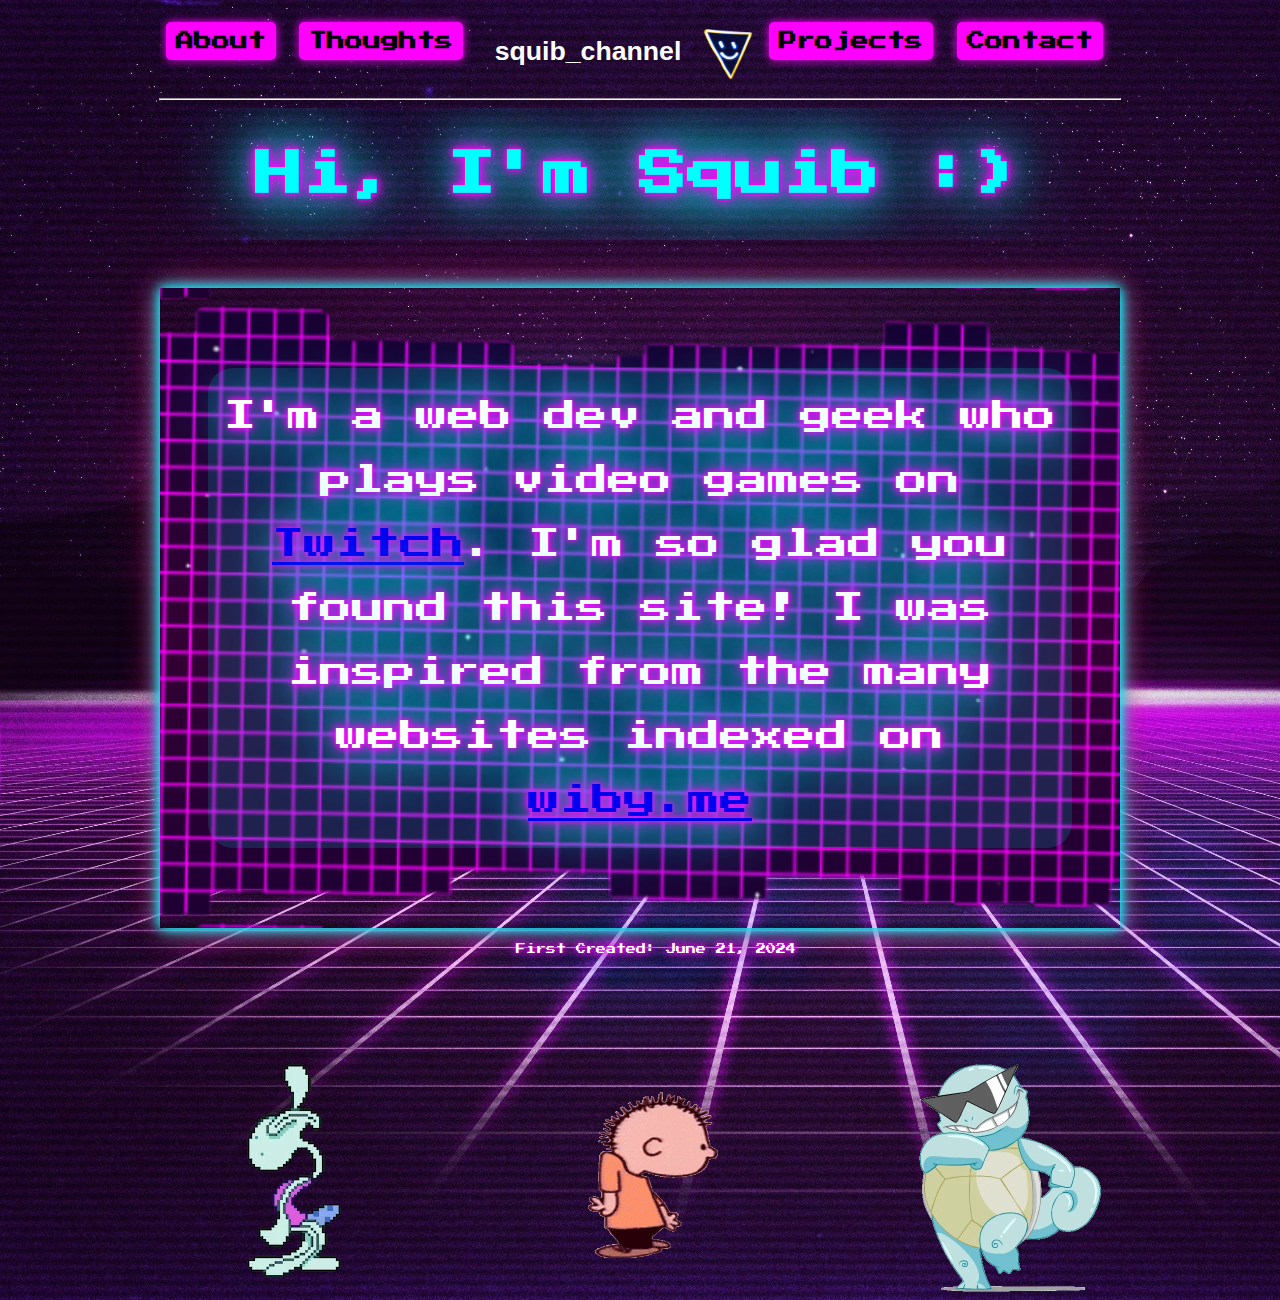
<file: index.html>
<!DOCTYPE html>
<html lang="en">
  <head>
    <meta charset="UTF-8" />
    <meta name="viewport" content="width=device-width, initial-scale=1.0" />
    <title>Squib Old Web</title>
    <link rel="stylesheet" type="text/css" href="styles.css" />
    <link
      href="https://fonts.googleapis.com/css2?family=Press+Start+2P&display=swap"
      rel="stylesheet"
    />
  </head>

  <body>
    <table class="squib-table" id="main-table">
      <tr class="nav-row">
        <td class="nav-cell">
          <button class="nav-button">
            <a class="nav-link" href="pages/about.html">About</a>
          </button>
        </td>
        <td class="nav-cell">
          <button class="nav-button">
            <a class="nav-link" href="pages/thoughts.html">Thoughts</a>
          </button>
        </td>
        <td class="nav-cell">
          <button id="home-button">
            <h1>
              <a class="home-nav-link" href="index.html">squib_channel</a>
            </h1>
          </button>
          <img
            id="squib-icon"
            src="Resources/Images/square_squib_chip.png"
            width="50"
          />
        </td>
        <td class="nav-cell">
          <button class="nav-button">
            <a class="nav-link" href="pages/projects.html">Projects</a>
          </button>
        </td>
        <td class="nav-cell">
          <button class="nav-button">
            <a class="nav-link" href="pages/contact.html">Contact</a>
          </button>
        </td>
      </tr>
    </table>
    <hr />

    <table class="squib-table" id="welcome-table">
      <span><th id="welcome-header">Hi, I'm Squib :)</th></span>
    </table>
    <div id="welcome-body">
      <!-- <p id="welcome-text-main">Hi, I'm Squib :)</p> -->

      <div id="welcome-text-container">
        <div class="welcome-flair-box">
          <p class="welcome-text">
            I'm a web dev and geek who plays video games on
            <a href="https://www.twitch.tv/squib_channel" target="_blank"
              >Twitch</a
            >. I'm so glad you found this site! I was inspired from the many
            websites indexed on
            <a href="https://wiby.me/" target="_blank">wiby.me</a>
          </p>
        </div>
        <!-- <div class="welcome-flair-box">
          <p class="welcome-text">
            Lorem ipsum dolor sit amet consectetur adipisicing elit. Non iure
            inventore asperiores aut, placeat omnis eius alias doloremque eos
            odit veritatis impedit magnam quas eaque natus. Nihil tempore
            quisquam perspiciatis!
          </p>
        </div> -->
      </div>
    </div>
    <div id="created-at">First Created: June 21, 2024</div>
    <div id="gif-container">
      <img
        class="index-gif"
        src="Resources/Gifs/squiddance_converted.gif"
        width="250"
        height="250"
      />
      <img
        class="index-gif"
        src="Resources/Gifs/charlie_dance.gif"
        width="250"
        height="250"
      />
      <img
        class="index-gif"
        src="Resources/Gifs/happy_squirtle_squad_converted.gif"
        width="250"
        height="250"
      />
    </div>
  </body>
</html>
</file>
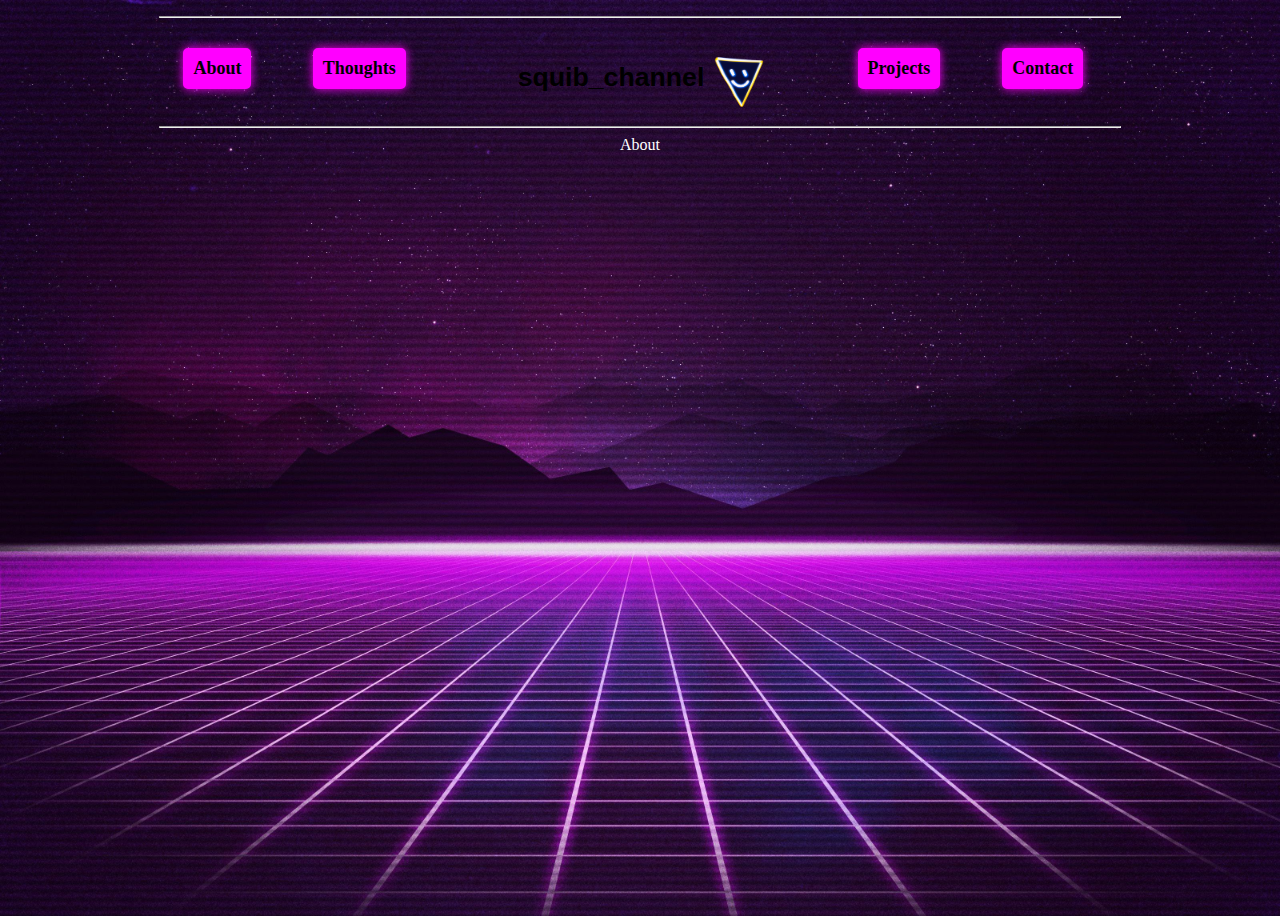
<file: about.html>
<!DOCTYPE html>
<html lang="en">
  <head>
    <meta charset="UTF-8" />
    <meta name="viewport" content="width=device-width, initial-scale=1.0" />
    <title>About</title>
    <link rel="stylesheet" type="text/css" href="styles.css" />
  </head>

  <body>
    <hr />
    <table class="squib-table" id="main-table">
      <tr class="nav-row">
        <td class="nav-cell">
          <button class="nav-button">
            <a class="nav-link" href="about.html">About</a>
          </button>
        </td>
        <td class="nav-cell">
          <button class="nav-button">
            <a class="nav-link" href="thoughts.html">Thoughts</a>
          </button>
        </td>
        <td class="nav-cell">
          <button id="home-button">
            <h1><a class="nav-link" href="index.html">squib_channel</a></h1>
          </button>
          <img
            id="squib-icon"
            src="/Resources/Images/square_squib_chip.png"
            width="50"
          />
        </td>
        <td class="nav-cell">
          <button class="nav-button">
            <a class="nav-link" href="projects.html">Projects</a>
          </button>
        </td>
        <td class="nav-cell">
          <button class="nav-button">
            <a class="nav-link" href="contact.html">Contact</a>
          </button>
        </td>
      </tr>
    </table>
    <hr />

    About
  </body>
</html>
</file>
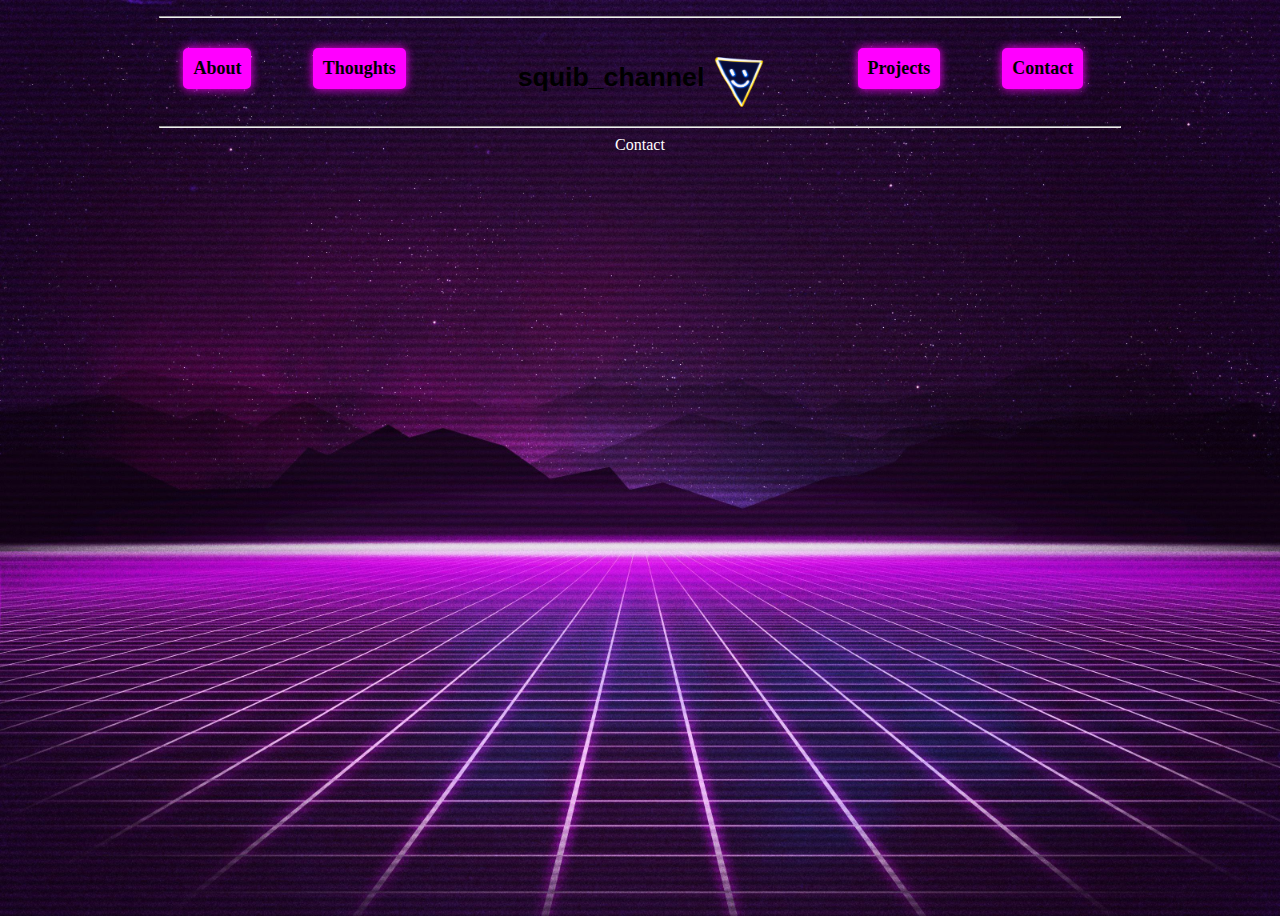
<file: contact.html>
<!DOCTYPE html>
<html lang="en">
  <head>
    <meta charset="UTF-8" />
    <meta name="viewport" content="width=device-width, initial-scale=1.0" />
    <title>Contact</title>
    <link rel="stylesheet" type="text/css" href="styles.css" />
  </head>

  <body>
    <hr />
    <table class="squib-table" id="main-table">
      <tr class="nav-row">
        <td class="nav-cell">
          <button class="nav-button">
            <a class="nav-link" href="about.html">About</a>
          </button>
        </td>
        <td class="nav-cell">
          <button class="nav-button">
            <a class="nav-link" href="thoughts.html">Thoughts</a>
          </button>
        </td>
        <td class="nav-cell">
          <button id="home-button">
            <h1><a class="nav-link" href="index.html">squib_channel</a></h1>
          </button>
          <img
            id="squib-icon"
            src="/Resources/Images/square_squib_chip.png"
            width="50"
          />
        </td>
        <td class="nav-cell">
          <button class="nav-button">
            <a class="nav-link" href="projects.html">Projects</a>
          </button>
        </td>
        <td class="nav-cell">
          <button class="nav-button">
            <a class="nav-link" href="contact.html">Contact</a>
          </button>
        </td>
      </tr>
    </table>
    <hr />

    Contact
  </body>
</html>
</file>
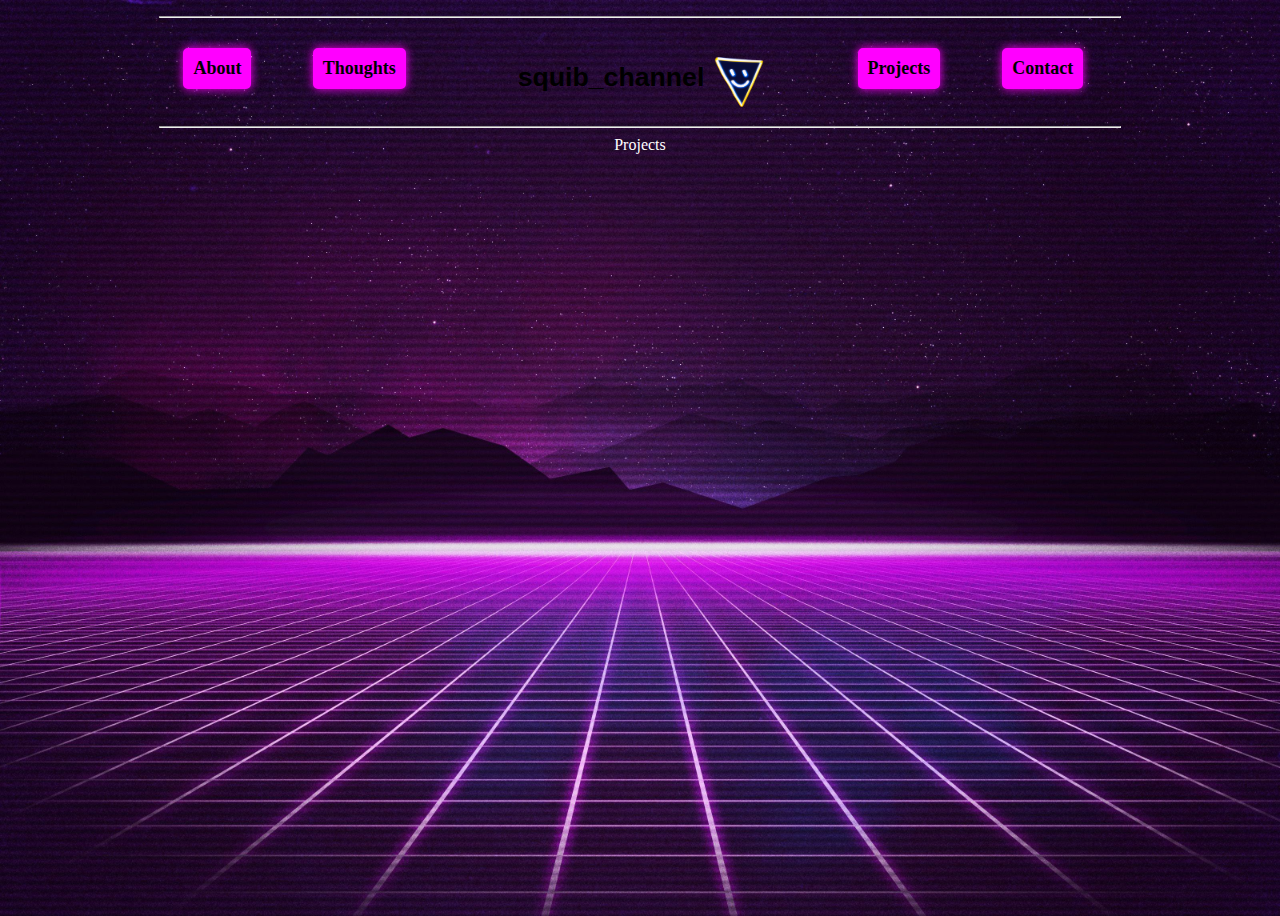
<file: projects.html>
<!DOCTYPE html>
<html lang="en">
  <head>
    <meta charset="UTF-8" />
    <meta name="viewport" content="width=device-width, initial-scale=1.0" />
    <title>Projects</title>
    <link rel="stylesheet" type="text/css" href="styles.css" />
  </head>

  <body>
    <hr />
    <table class="squib-table" id="main-table">
      <tr class="nav-row">
        <td class="nav-cell">
          <button class="nav-button">
            <a class="nav-link" href="about.html">About</a>
          </button>
        </td>
        <td class="nav-cell">
          <button class="nav-button">
            <a class="nav-link" href="thoughts.html">Thoughts</a>
          </button>
        </td>
        <td class="nav-cell">
          <button id="home-button">
            <h1><a class="nav-link" href="index.html">squib_channel</a></h1>
          </button>
          <img
            id="squib-icon"
            src="/Resources/Images/square_squib_chip.png"
            width="50"
          />
        </td>
        <td class="nav-cell">
          <button class="nav-button">
            <a class="nav-link" href="projects.html">Projects</a>
          </button>
        </td>
        <td class="nav-cell">
          <button class="nav-button">
            <a class="nav-link" href="contact.html">Contact</a>
          </button>
        </td>
      </tr>
    </table>
    <hr />

    Projects
  </body>
</html>
</file>
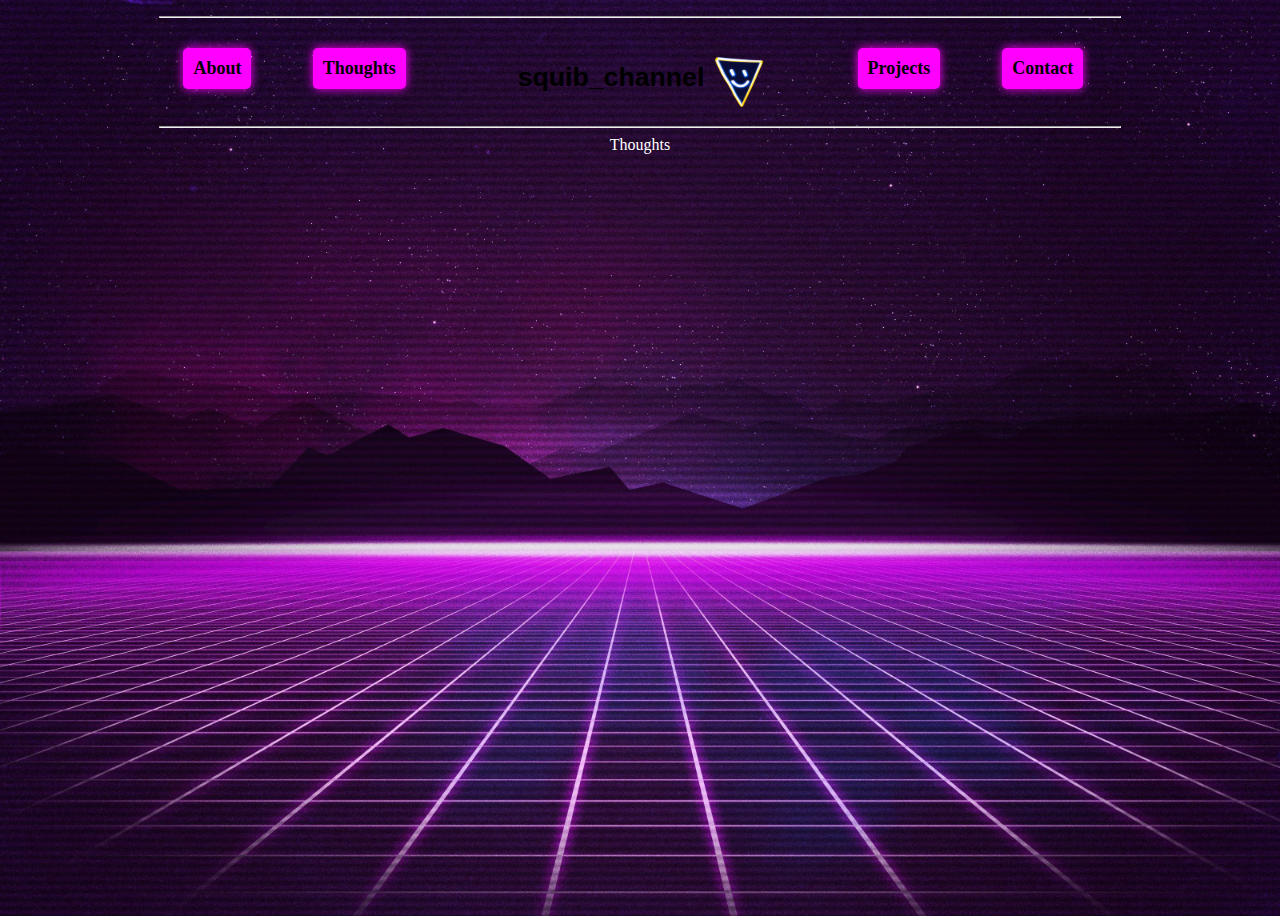
<file: thoughts.html>
<!DOCTYPE html>
<html lang="en">
  <head>
    <meta charset="UTF-8" />
    <meta name="viewport" content="width=device-width, initial-scale=1.0" />
    <title>Thoughts</title>
    <link rel="stylesheet" type="text/css" href="styles.css" />
  </head>

  <body>
    <hr />
    <table class="squib-table" id="main-table">
      <tr class="nav-row">
        <td class="nav-cell">
          <button class="nav-button">
            <a class="nav-link" href="about.html">About</a>
          </button>
        </td>
        <td class="nav-cell">
          <button class="nav-button">
            <a class="nav-link" href="thoughts.html">Thoughts</a>
          </button>
        </td>
        <td class="nav-cell">
          <button id="home-button">
            <h1><a class="nav-link" href="index.html">squib_channel</a></h1>
          </button>
          <img
            id="squib-icon"
            src="/Resources/Images/square_squib_chip.png"
            width="50"
          />
        </td>
        <td class="nav-cell">
          <button class="nav-button">
            <a class="nav-link" href="projects.html">Projects</a>
          </button>
        </td>
        <td class="nav-cell">
          <button class="nav-button">
            <a class="nav-link" href="contact.html">Contact</a>
          </button>
        </td>
      </tr>
    </table>
    <hr />

    Thoughts
  </body>
</html>
</file>
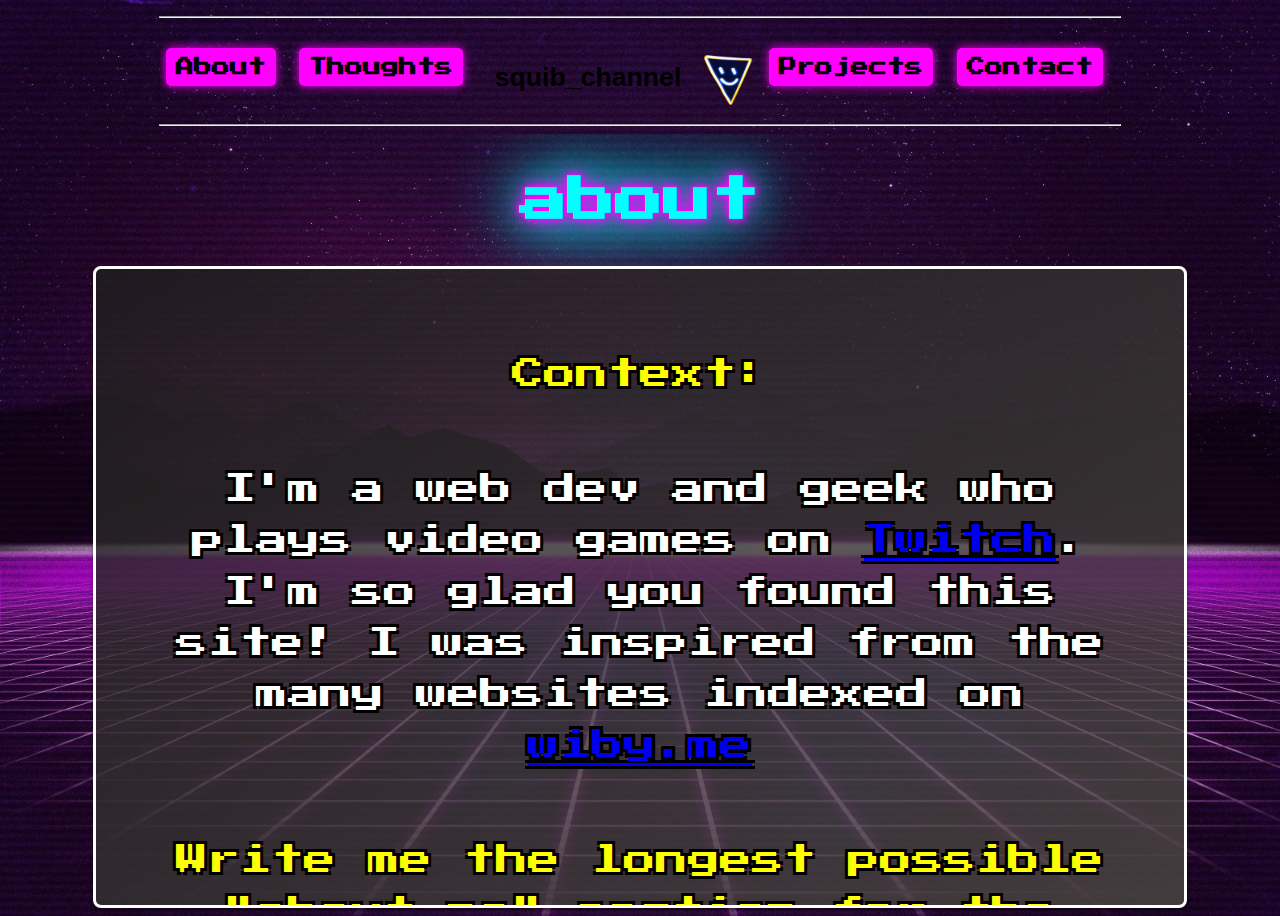
<file: pages/about.html>
<!DOCTYPE html>
<html lang="en">
  <head>
    <meta charset="UTF-8" />
    <meta name="viewport" content="width=device-width, initial-scale=1.0" />
    <title>About</title>
    <link rel="stylesheet" type="text/css" href="../styles.css" />
    <link
      href="https://fonts.googleapis.com/css2?family=Press+Start+2P&display=swap"
      rel="stylesheet"
    />
  </head>

  <body>
    <hr />
    <table class="squib-table" id="main-table">
      <tr class="nav-row">
        <td class="nav-cell">
          <button class="nav-button">
            <a class="nav-link" href="about.html">About</a>
          </button>
        </td>
        <td class="nav-cell">
          <button class="nav-button">
            <a class="nav-link" href="thoughts.html">Thoughts</a>
          </button>
        </td>
        <td class="nav-cell">
          <button id="home-button">
            <h1><a class="nav-link" href="../index.html">squib_channel</a></h1>
          </button>
          <img
            id="squib-icon"
            src="../Resources/Images/square_squib_chip.png"
            width="50"
          />
        </td>
        <td class="nav-cell">
          <button class="nav-button">
            <a class="nav-link" href="projects.html">Projects</a>
          </button>
        </td>
        <td class="nav-cell">
          <button class="nav-button">
            <a class="nav-link" href="contact.html">Contact</a>
          </button>
        </td>
      </tr>
    </table>
    <hr />

    <table class="squib-table" id="welcome-table">
      <th id="welcome-header">about</th>
    </table>

    <div id="about-body">
      <p class="self-tag">Context:</p>       

        <div class="welcome-flair-box-about">
          <p class="welcome-text-about">
            I'm a web dev and geek who plays video games on
            <a href="https://www.twitch.tv/squib_channel" target="_blank"
              >Twitch</a
            >. I'm so glad you found this site! I was inspired from the many
            websites indexed on
            <a href="https://wiby.me/" target="_blank">wiby.me</a>
          </p>
        </div>

<p class="self-tag">Write me the longest possible "about me" section for the squib_channel.</p>
<hr class="about-hr"/>
<br />
<br />
ChatGPT
<br />
<br />
Memory updated
<br />
<br />
Welcome to Squib Channel!

Hey there! <p class="self-tag-story">I'm</p> thrilled you've found your way to my little corner of the internet. Allow me to introduce myself—I'm a passionate web developer and an all-around geek who loves diving into the world of video games. My name might be <p class="self-tag-story">Squib</p>, but in the digital realm, you can find me as Squib_Channel on Twitch, where <p class="self-tag-story">I</p> indulge in my <p class="self-tag-story">love</p> for <p class="self-tag-story">gaming</p> and share my adventures with an amazing community of like-minded enthusiasts.

A Bit About My Journey
My journey into the vast world of the web started with a spark of curiosity and a desire to create. As a web developer, I’ve had the pleasure of building websites that blend creativity with functionality, ensuring each project tells a unique story. The endless possibilities of coding and design keep me hooked, and I’m constantly exploring new technologies to expand my skill set.

Gaming Passion
Gaming has always been a significant part of my life. From the early days of <p class="self-tag-story">pixelated</p> <p class="self-tag-story"">adventures</p> to the immersive worlds of today's AAA titles, I’ve experienced it all. My Twitch channel, Squib_Channel, is where I <p class="self-tag-story">bring</p> this passion to <p class="self-tag-story">life</p>. Here, you’ll <p class="self-tag-story">find</p> <p class="self-tag-story">me</p> <p class="self-tag-story">streaming</p> a variety of games—whether it’s diving deep into the latest RPG, strategizing in real-time strategy games, or just having fun with some classic platformers. I love exploring different genres and discovering hidden gems in the gaming world.

Community and Inspiration
What truly makes my streaming experience special is the incredible community that has formed around Squib_Channel. I’m inspired by the camaraderie, the shared excitement over game releases, and the lively discussions that happen during streams. It’s a space where everyone is welcome, whether you’re a <p class="self-tag-story"><a class="self-tag-link" href="https://www.youtube.com/watch?v=dQw4w9WgXcQ">hardcore</a></p> <p class="self-tag-story">gamer</p> or someone who’s just dipping their toes into the gaming waters.

I draw a lot of inspiration from various sources. One of my favorite sites is Wiby, an amazing platform that curates unique and interesting websites from across the web. It’s a goldmine for discovering quirky, creative, and <p class="self-tag-story"">nostalgic</p> sites that remind me of the early days of the internet. This <p class="self-tag-story">sense</p> <p class="self-tag-story">of</p> discovery and <p class="self-tag-story">wonder</p> is something I strive to bring to my channel—whether through gameplay, discussions, or the design of my stream layouts.

Beyond Gaming
While gaming and web development take up a significant chunk of my time, I have a range of other interests. <p class="self-tag-story"">I</p> <p class="self-tag-story">enjoy</p> diving into the latest tech trends, exploring sci-fi literature, and <p class="self-tag-story"">tinkering</p> with new gadgets. I believe that staying curious and open to new experiences is key to personal growth and creativity. This <p class="self-tag-story">curiosity</p> often seeps into my streams, where I love discussing everything from the latest in AI to the most recent space explorations.

Join the Adventure
If you’re looking for a place to <p class="self-tag-story"">unwind</p>, have some laughs, and immerse yourself in the world of gaming, you’ve come to the right place. Join me on Twitch, where we can embark on exciting virtual adventures together. Don’t forget to follow and join the Squib_Channel community—let’s make some unforgettable memories!

<p class="self-tag-story">Thank</p> <p class="self-tag-story">you</p> for stopping by, and I can’t wait to see you in the chat!
<hr class="about-hr" />
<br />
<br />
Feel free to customize this text further to better fit your personality and specific details about your gaming and web development experiences.

  </body>
</html>
</file>
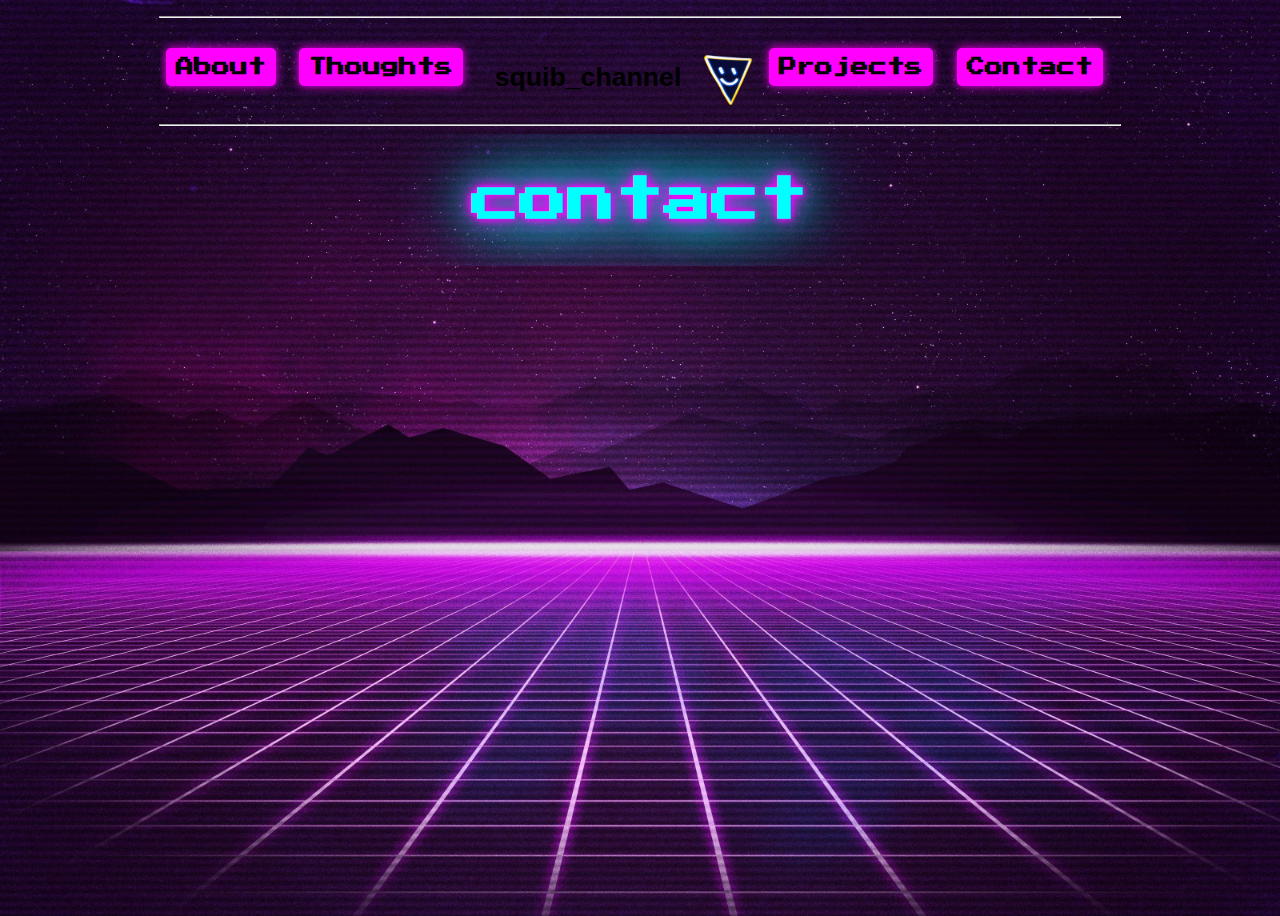
<file: pages/contact.html>
<!DOCTYPE html>
<html lang="en">
  <head>
    <meta charset="UTF-8" />
    <meta name="viewport" content="width=device-width, initial-scale=1.0" />
    <title>Contact</title>
    <link rel="stylesheet" type="text/css" href="../styles.css" />
    <link
      href="https://fonts.googleapis.com/css2?family=Press+Start+2P&display=swap"
      rel="stylesheet"
    />
  </head>

  <body>
    <hr />
    <table class="squib-table" id="main-table">
      <tr class="nav-row">
        <td class="nav-cell">
          <button class="nav-button">
            <a class="nav-link" href="about.html">About</a>
          </button>
        </td>
        <td class="nav-cell">
          <button class="nav-button">
            <a class="nav-link" href="thoughts.html">Thoughts</a>
          </button>
        </td>
        <td class="nav-cell">
          <button id="home-button">
            <h1><a class="nav-link" href="../index.html">squib_channel</a></h1>
          </button>
          <img
            id="squib-icon"
            src="../Resources/Images/square_squib_chip.png"
            width="50"
          />
        </td>
        <td class="nav-cell">
          <button class="nav-button">
            <a class="nav-link" href="projects.html">Projects</a>
          </button>
        </td>
        <td class="nav-cell">
          <button class="nav-button">
            <a class="nav-link" href="contact.html">Contact</a>
          </button>
        </td>
      </tr>
    </table>
    <hr />

    <table class="squib-table" id="welcome-table">
      <th id="welcome-header">contact</th>
    </table>
  </body>
</html>
</file>
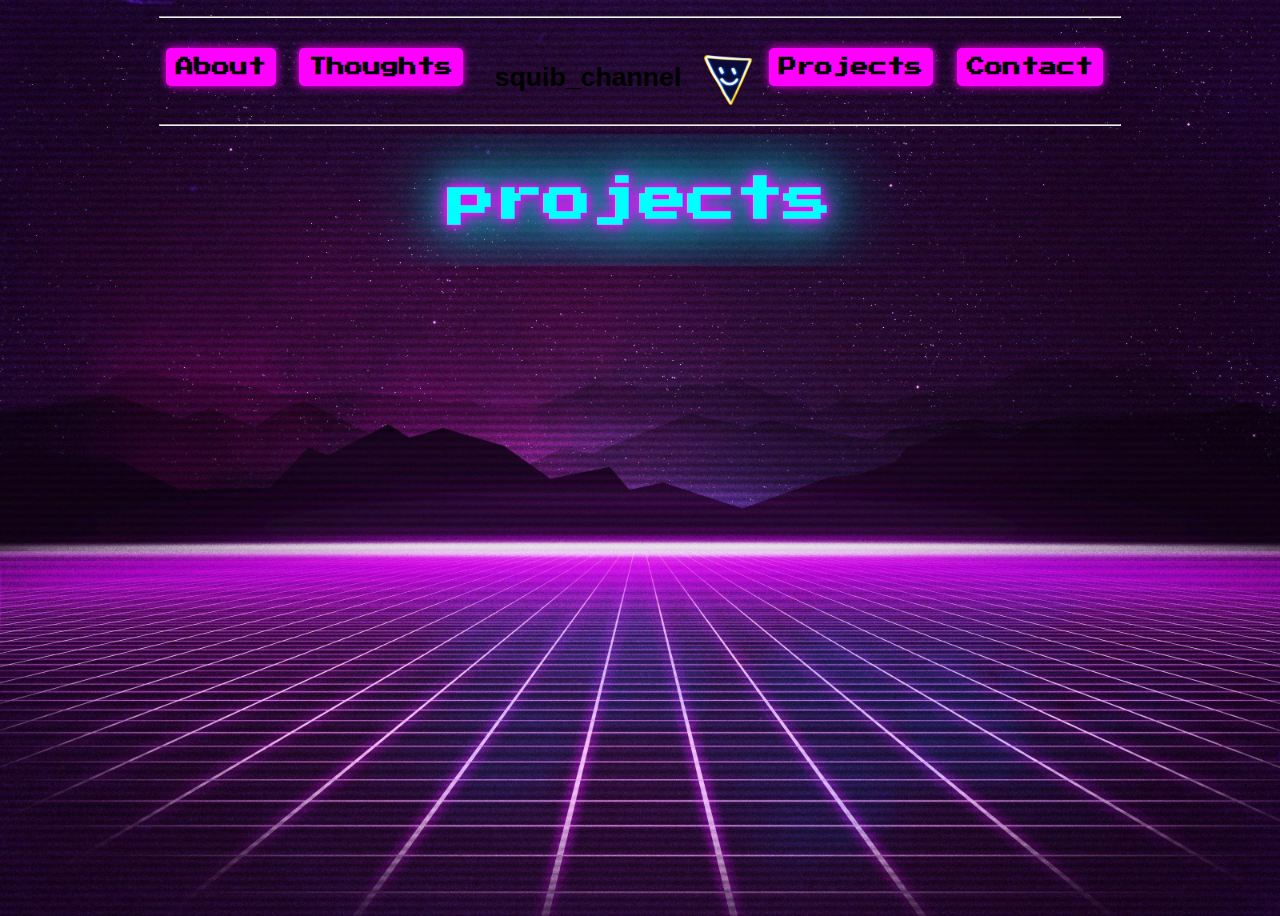
<file: pages/projects.html>
<!DOCTYPE html>
<html lang="en">
  <head>
    <meta charset="UTF-8" />
    <meta name="viewport" content="width=device-width, initial-scale=1.0" />
    <title>Projects</title>
    <link rel="stylesheet" type="text/css" href="../styles.css" />
    <link
      href="https://fonts.googleapis.com/css2?family=Press+Start+2P&display=swap"
      rel="stylesheet"
    />
  </head>

  <body>
    <hr />
    <table class="squib-table" id="main-table">
      <tr class="nav-row">
        <td class="nav-cell">
          <button class="nav-button">
            <a class="nav-link" href="about.html">About</a>
          </button>
        </td>
        <td class="nav-cell">
          <button class="nav-button">
            <a class="nav-link" href="thoughts.html">Thoughts</a>
          </button>
        </td>
        <td class="nav-cell">
          <button id="home-button">
            <h1><a class="nav-link" href="../index.html">squib_channel</a></h1>
          </button>
          <img
            id="squib-icon"
            src="../Resources/Images/square_squib_chip.png"
            width="50"
          />
        </td>
        <td class="nav-cell">
          <button class="nav-button">
            <a class="nav-link" href="projects.html">Projects</a>
          </button>
        </td>
        <td class="nav-cell">
          <button class="nav-button">
            <a class="nav-link" href="contact.html">Contact</a>
          </button>
        </td>
      </tr>
    </table>
    <hr />

    <table class="squib-table" id="welcome-table">
      <th id="welcome-header">projects</th>
    </table>
  </body>
</html>
</file>
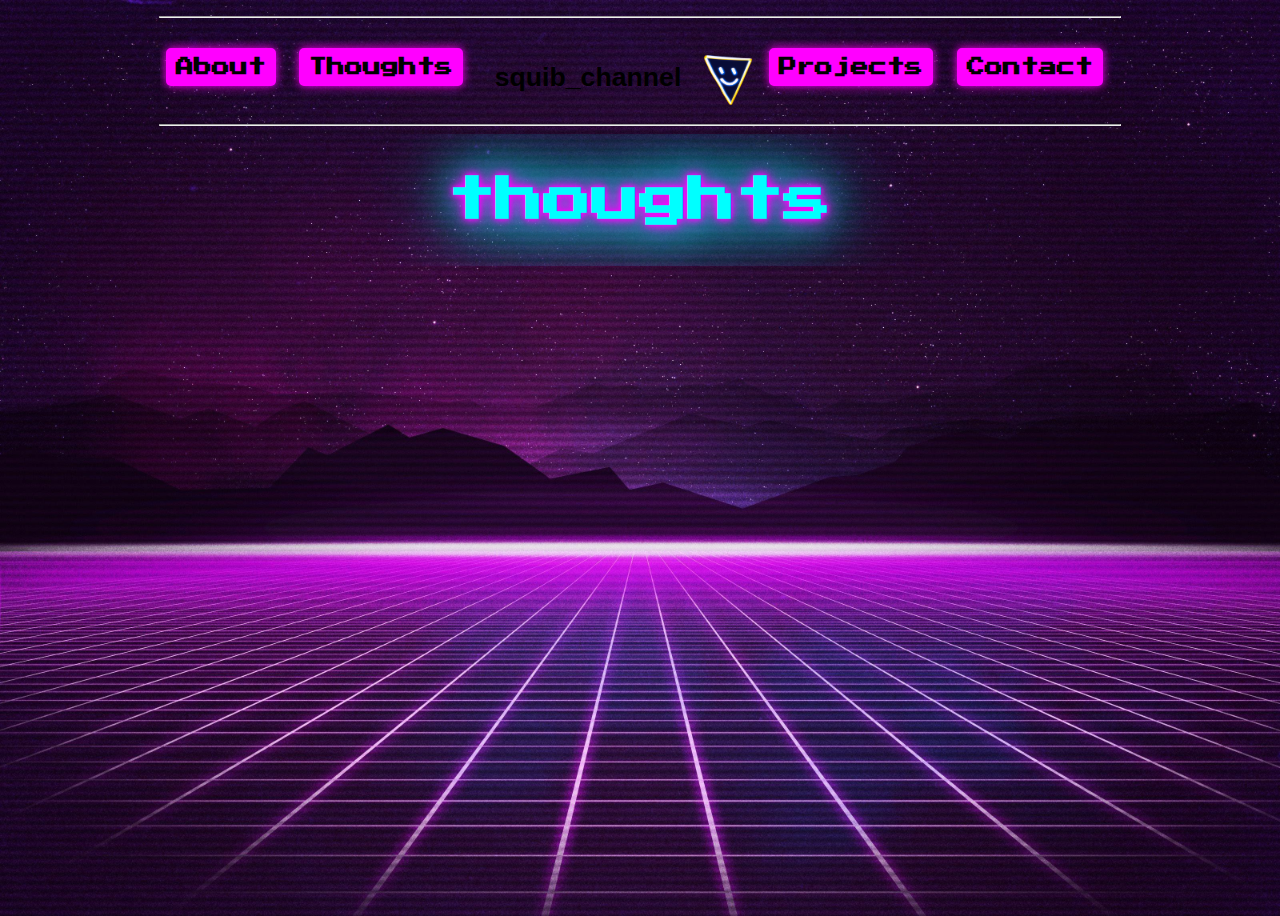
<file: pages/thoughts.html>
<!DOCTYPE html>
<html lang="en">
  <head>
    <meta charset="UTF-8" />
    <meta name="viewport" content="width=device-width, initial-scale=1.0" />
    <title>Thoughts</title>
    <link rel="stylesheet" type="text/css" href="../styles.css" />
    <link
      href="https://fonts.googleapis.com/css2?family=Press+Start+2P&display=swap"
      rel="stylesheet"
    />
  </head>

  <body>
    <hr />
    <table class="squib-table" id="main-table">
      <tr class="nav-row">
        <td class="nav-cell">
          <button class="nav-button">
            <a class="nav-link" href="about.html">About</a>
          </button>
        </td>
        <td class="nav-cell">
          <button class="nav-button">
            <a class="nav-link" href="thoughts.html">Thoughts</a>
          </button>
        </td>
        <td class="nav-cell">
          <button id="home-button">
            <h1><a class="nav-link" href="../index.html">squib_channel</a></h1>
          </button>
          <img
            id="squib-icon"
            src="../Resources/Images/square_squib_chip.png"
            width="50"
          />
        </td>
        <td class="nav-cell">
          <button class="nav-button">
            <a class="nav-link" href="projects.html">Projects</a>
          </button>
        </td>
        <td class="nav-cell">
          <button class="nav-button">
            <a class="nav-link" href="contact.html">Contact</a>
          </button>
        </td>
      </tr>
    </table>
    <hr />

    <table class="squib-table" id="welcome-table">
      <th id="welcome-header">thoughts</th>
    </table>
  </body>
</html>
</file>
<file: styles.css>
html {
  margin: 0;
  font-family: "Press Start 2P", cursive;
}

body {
  background-color: black;
  color: white;
  width: 100vw;
  text-align: center;
  overflow-x: hidden;
  overflow-y: auto;
  background-image: url(Resources/Images/randomocybervapor.jpg);
  background-repeat: no-repeat;
  background-size: cover;
  margin: 0;
  min-height: 100vh;
}

#created-at {
  text-shadow: 0 0 5px #f0f, 0 0 10px #f0f, 0 0 20px #f0f, 0 0 40px #0ff,
    /* Neon Blue */ 0 0 80px #0ff, 0 0 100px #0ff;
}

.squib-table {
  width: 75vw;
  margin: auto;
  overflow: hidden;
}

/* #welcome-table {
} */

#welcome-header {
  padding-top: 2.5rem;
  padding-bottom: 2.5rem;
  font-size: xxx-large;
  /* color: black;
  -webkit-text-stroke: 2px white;
  text-shadow: 1px 1px 2px white; */
  background-position: center;
  color: #0ff; /* Neon Pink */
  text-shadow: 0 0 5px #f0f, 0 0 10px #f0f, 0 0 20px #f0f, 0 0 40px #0ff,
    /* Neon Blue */ 0 0 80px #0ff, 0 0 100px #0ff;
  animation: combinedEffect 4s linear infinite;
}

@keyframes combinedEffect {
  0% {
    text-shadow: 0 0 5px #f0f, 0 0 10px #f0f, 0 0 20px #f0f, 0 0 40px #0ff,
      0 0 80px #0ff, 0 0 100px #0ff;
    transform: translateX(-50vw);
  }
  25% {
    text-shadow: 0 0 10px #f0f, 0 0 20px #f0f, 0 0 30px #f0f, 0 0 50px #0ff,
      0 0 100px #0ff, 0 0 150px #0ff;
    transform: translateX(0vw);
  }
  50% {
    text-shadow: 0 0 5px #f0f, 0 0 10px #f0f, 0 0 20px #f0f, 0 0 40px #0ff,
      0 0 80px #0ff, 0 0 100px #0ff;
    transform: translateX(50vw);
  }
  75% {
    text-shadow: 0 0 10px #f0f, 0 0 20px #f0f, 0 0 30px #f0f, 0 0 50px #0ff,
      0 0 100px #0ff, 0 0 150px #0ff;
    transform: translateX(75vw);
  }
  100% {
    text-shadow: 0 0 5px #f0f, 0 0 10px #f0f, 0 0 20px #f0f, 0 0 40px #0ff,
      0 0 80px #0ff, 0 0 100px #0ff;
    transform: translateX(100vw);
  }
}

#welcome-body {
  /* border: solid white; */
  width: 75vw;
  margin: auto;
  margin-top: 2rem;
}

#welcome-text-main {
  background: #0ff2;
  border-radius: 25px;
  width: fit-content;
  margin: auto;
  font-size: xx-large;
  padding: 1rem;
  color: #0ff;
  text-shadow: 0 0 5px #f0f, 0 0 10px #f0f, 0 0 20px #f0f, 0 0 40px #0ff,
    /* Neon Blue */ 0 0 80px #0ff, 0 0 100px #0ff;
}

#welcome-text-container {
  margin-top: 3rem;
  background-image: url(Resources/Images/retrowave_transparent_banner_image.png) !important;
  background-position: center;
  background-repeat: no-repeat;
  padding: 3rem 3rem 3rem 3rem;
  background-size: 125vw;
  background-repeat: repeat-y;
  box-shadow: 0 0 10px #0ff, 0 0 20px #0ff, 0 0 30px #f50057;
}

.welcome-flair-box {
  background: #0ff2;
  border-radius: 25px;
  max-width: 75vw;
}

.welcome-text {
  line-height: 2rem;
  text-shadow: 0 0 5px #f0f, 0 0 10px #f0f, 0 0 20px #f0f, 0 0 40px #0ff,
    /* Neon Blue */ 0 0 80px #0ff, 0 0 100px #0ff;
  padding: 16px;
  font-size: xx-large;
  line-height: 4rem;
}

@keyframes marquee {
  0% {
    transform: translateX(-50vw); /* Start from left at 25vw */
  }
  50% {
    transform: translateX(75vw); /* Move to disappear at 75vw */
  }
  100% {
    transform: translateX(-50vw);
  }
}

#gif-container {
  margin-top: 5rem;
}

#created-at {
  margin: 0;
  width: 100%;
  padding: 1rem;
  color: white;
  font-size: x-small;
}

h1 {
  margin: 0;
}

hr {
  width: 75vw;
  margin-top: 1rem;
}

/* Home button styling */
#home-button {
  background: none;
  border: none;
  margin-top: 2rem;
  cursor: pointer;
  transition: color 0.3s ease;
}

/* Navigation button styling */
.nav-button {
  padding: 0.5rem;
  font-family: inherit; /* Keep original font */
  font-weight: bold;
  font-size: 18px; /* Slightly larger font size */
  background-color: #ff00ff; /* Magenta neon background */
  border: 2px solid #ff00ff; /* Magenta neon border */
  border-radius: 5px; /* Rounded corners */
  margin-right: 10px; /* Add some space between buttons */
  cursor: pointer;
  transition: background-color 0.3s ease, color 0.3s ease; /* Smooth transitions */
  box-shadow: 0 0 10px #ff00ff; /* Neon glow effect */
}

.nav-button:hover {
  background-color: #0ff; /* Bright green background on hover */
  color: #000000; /* Black text on hover */
  box-shadow: 0 0 20px #0ff; /* Increased glow on hover */
}

.home-nav-link {
  text-decoration: none;
  color: white;
}

.home-nav-link:hover {
  color: #0ff;
}

/* Navigation link styling */
.nav-link {
  text-decoration: none;
  color: black;
  transition: color 0.3s ease; /* Smooth color transition */
}

.nav-link:hover,
.nav-link:active {
  color: #ff00ff; /* Magenta neon color on hover and active */
}

#squib-icon {
  vertical-align: inherit;
}

.index-gif {
  padding-left: 2.5rem;
  padding-right: 2.5rem;
}

#about-body {
  padding: 1rem;
  width: 50vw;
  border: solid white;
  margin: auto;
  margin-top: 3rem;
  overflow-x: none;
  overflow-y: scroll;
  max-height: 60vmin;
  font-size: xx-large;
  background: linear-gradient(to bottom right, #1e1e1e, #4e4a45);
}

#about-body {
  padding: 100px;
  width: 75vw !important;
  margin: auto;
  background: linear-gradient(
      to bottom right,
      rgba(30, 30, 30, 0.8),
      rgba(78, 74, 69, 0.8)
    ),
    url("https://www.transparenttextures.com/patterns/asfalt-dark.png");
  border-radius: 8px;
  box-shadow: 0 2px 4px rgba(0, 0, 0, 0.3);
  background-blend-mode: overlay;
  text-shadow: -3px -3px 0 #000, 3px -3px 0 #000, -3px 3px 0 #000,
    3px 3px 0 #000;
  padding-bottom: 3rem;
  padding-top: 3rem;
  padding-left: 5vw;
  padding-right: 5vw;
  line-height: 1.6;
  display: inline-block;
}

.welcome-flair-box-about {
  margin: auto;
  display: inline-block;
}

.about-hr {
  margin-top: 3rem;
  max-width: 60vw;
}

.self-tag {
  display: inline-block;
  color: yellow;
}

.self-tag-story {
  color: yellow;
  text-shadow: -3px -3px 0 #000, 3px -3px 0 #000, -3px 3px 0 #000,
    3px 3px 0 #000;
  display: inline-block;
  transition: transform 0.3s ease, filter 0.3s ease;
}

.self-tag-story:hover {
  transform: translateX(20px) translateY(-20px) translateZ(-50px) scale(1.4);
  color: #0ff;
}

.self-tag-link {
  text-decoration: none;
  color: yellow;
}

.self-tag-link:hover {
  text-decoration: none;
  color: red;
}
</file>
